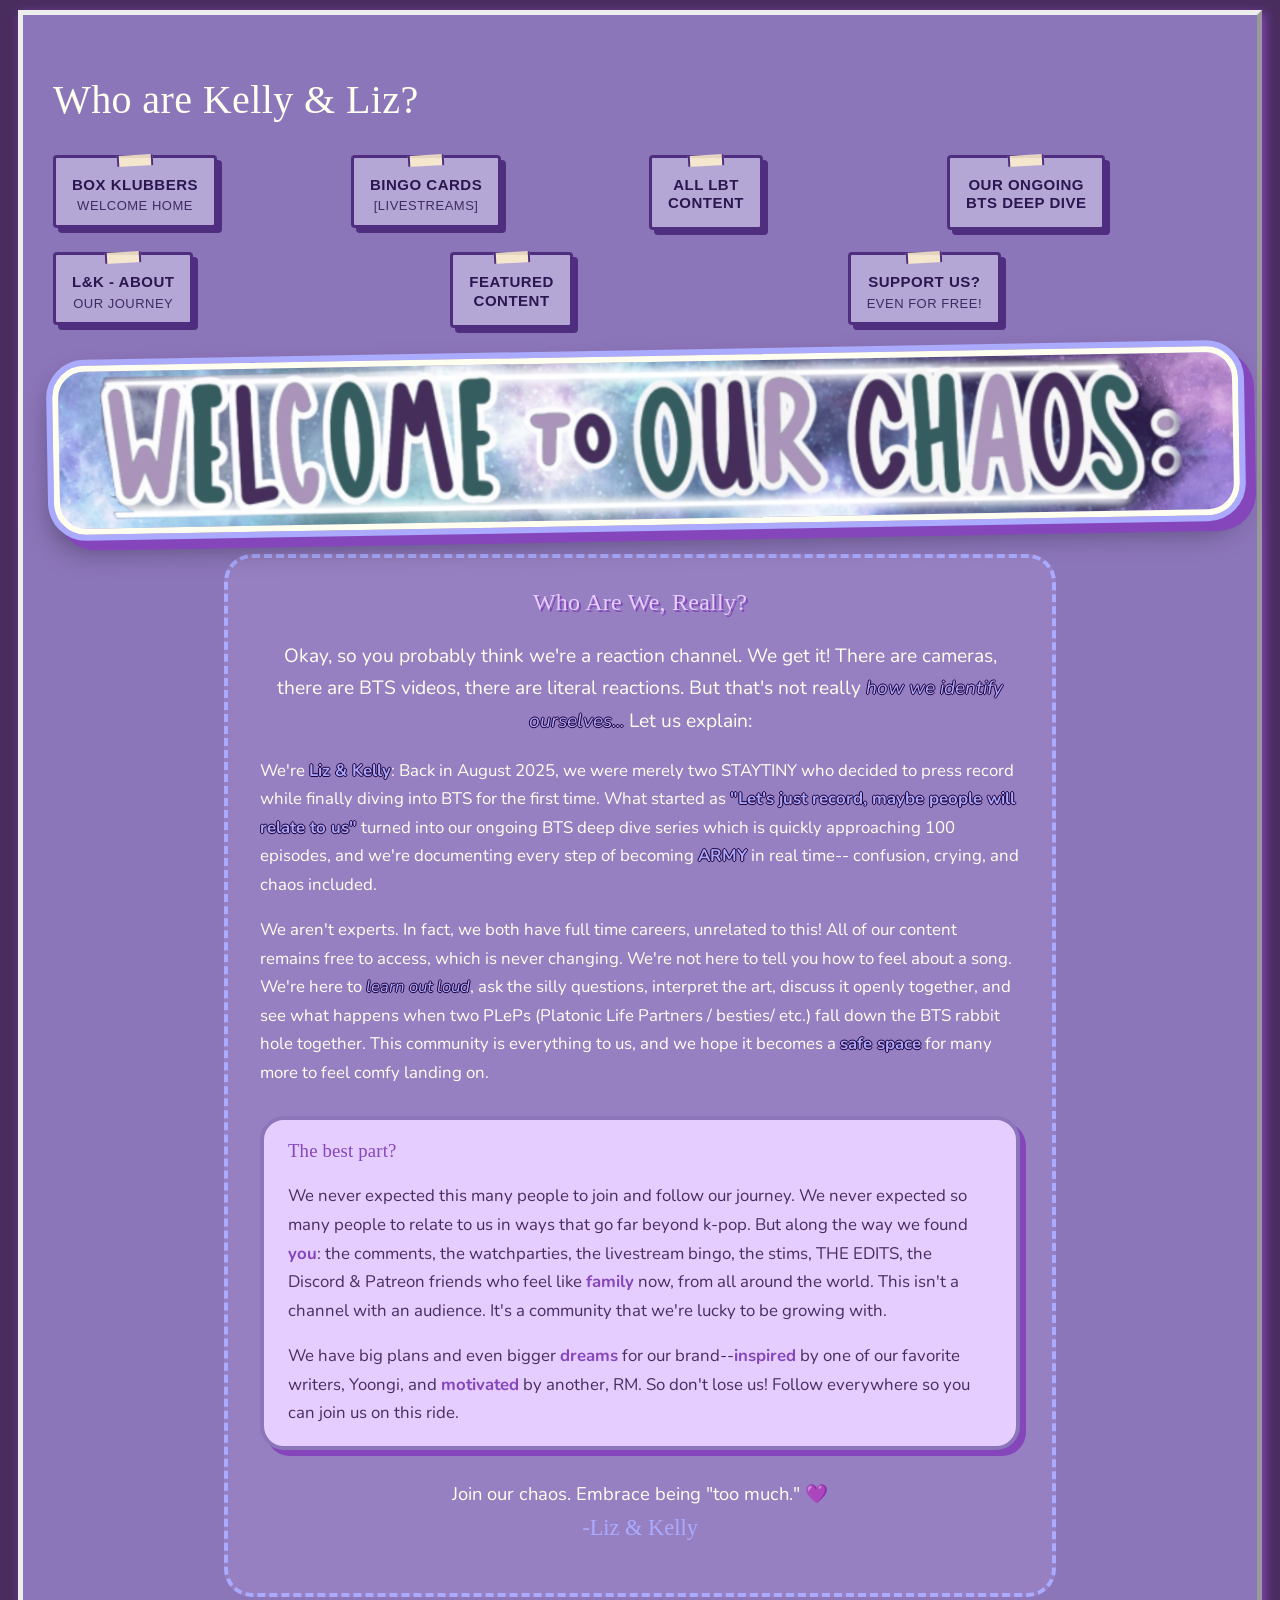
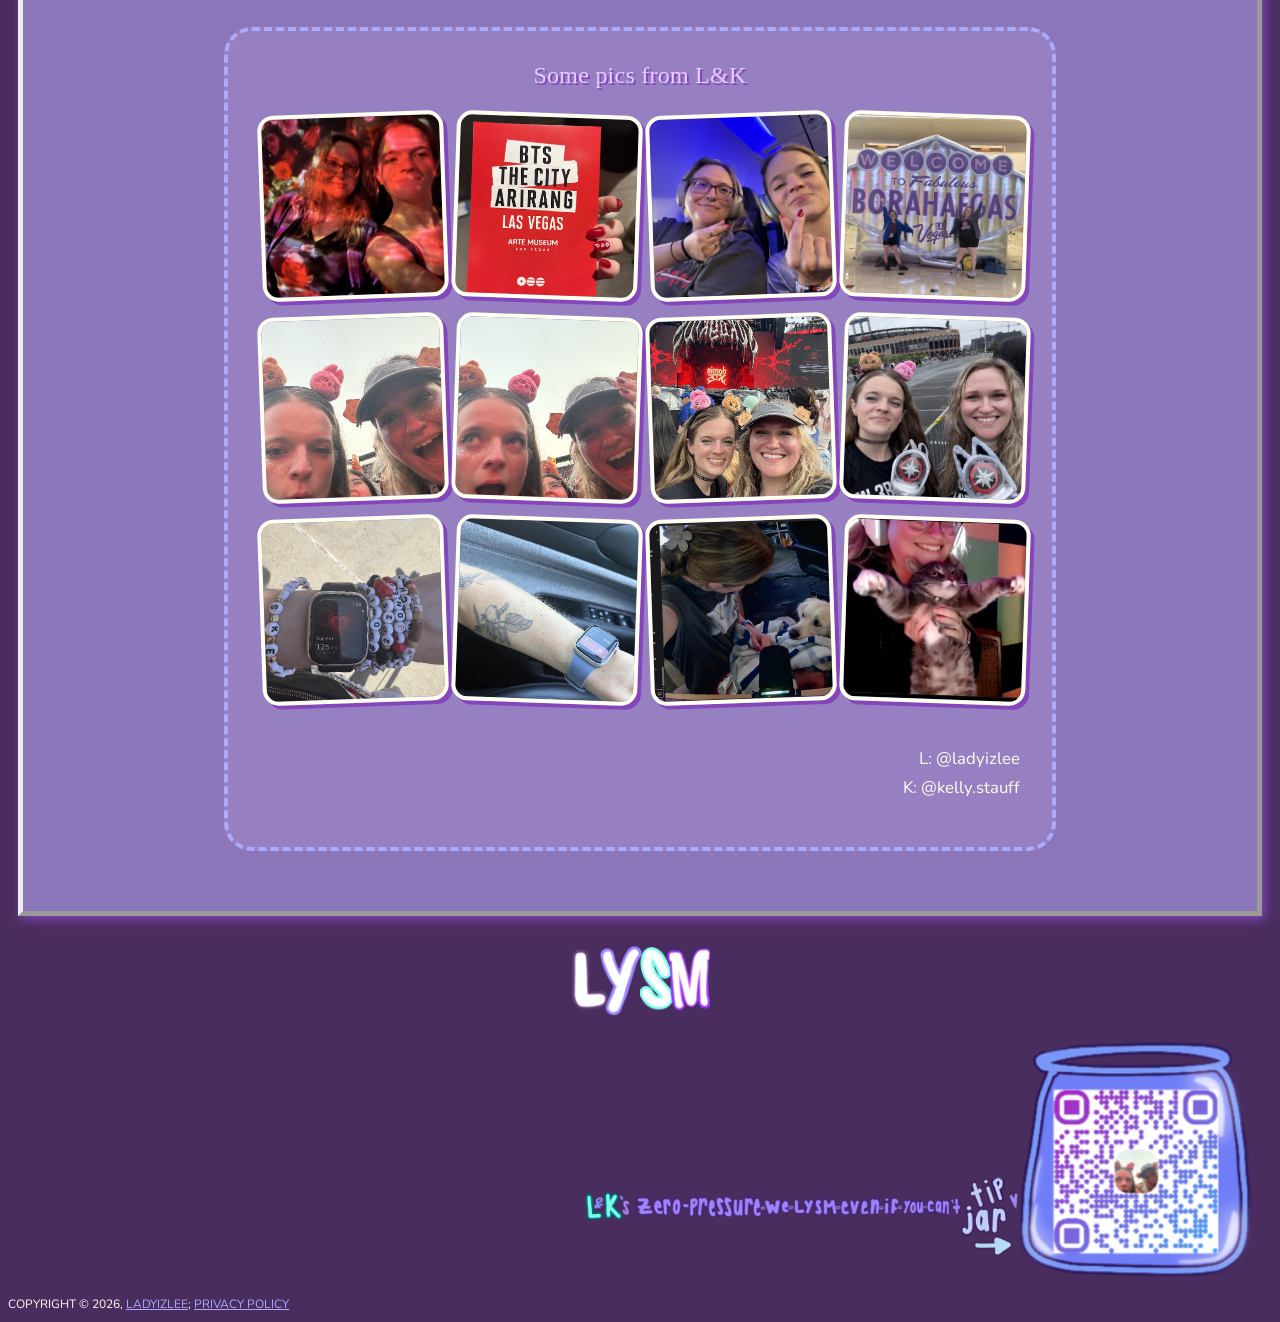
<file: about.html>
<!DOCTYPE html>
<html lang="en">


<head>
    <meta charset="utf-8">
    <meta name="viewport" content="width=device-width, initial-scale=1">
    <title>LBT | About Kelly & Liz</title>
    <link href="https://fonts.googleapis.com/css2?family=Chewy&family=Fredoka:wght@400;600;700&family=Nunito:wght@400;500;600;700&family=Quicksand:wght@500;600;700&display=swap" rel="stylesheet">
    <link rel="preconnect" href="https://fonts.googleapis.com">
    <link rel="preconnect" href="https://fonts.gstatic.com" crossorigin>
    <link href="https://fonts.googleapis.com/css2?family=Fuzzy+Bubbles:wght@400;700&display=swap" rel="stylesheet">
    <link rel="stylesheet" href="style.css">
    <link rel="stylesheet" href="box-buttons.css">
    <link rel="icon" type="image/png" href="images/LBTlogo.png">
    <script>
  (function () {
    var p = location.pathname;
    if (/\.html$/.test(p)) {
      var clean = p.replace(/index\.html$/, '').replace(/\.html$/, '');
      history.replaceState(null, '', (clean || '/') + location.search + location.hash);
    }
  })();
</script>
</head>
<script async src="https://www.googletagmanager.com/gtm.js?id=GTM-NM23SHTZ"></script>
<script>
  window.dataLayer = window.dataLayer || [];
  function gtag(){dataLayer.push(arguments);}
  gtag('js', new Date());
</script>


<body>
    <div id="wrapper">
    <header>
        <h1>Who are Kelly & Liz?</h1>       
        <nav>
            <ul>
                <li><a class="box-button box-button--small" href="index.html">BOX KLUBBERS<span class="box-button__sub">welcome home</span></a></li>
                <li><a class="box-button box-button--small" href="bingo.html">BINGO CARDS<span class="box-button__sub">[LIVESTREAMS]</span></a></li>
                <li><a class="box-button box-button--small" href="content.html">ALL LBT <br>CONTENT<span class="box-button__sub"></span></a></li>
                <li><a class="box-button box-button--small" href="ep-index.html">OUR ONGOING<br>BTS DEEP DIVE<span class="box-button__sub"></span></a></li>
                <li><a class="box-button box-button--small" href="about.html">L&K - ABOUT<span class="box-button__sub">OUR JOURNEY</span></a></li>
                <li><a class="box-button box-button--small" href="featured.html">FEATURED<br>CONTENT<span class="box-button__sub"></span></a></li>
                <li><a class="box-button box-button--small" href="support.html">SUPPORT US?<span class="box-button__sub">even for free!</span></a></li>
            </ul>
        </nav>
    <div class="chaoshero"></div>
    </header>



<section class="about-me">
    <h2>Who Are We, Really?</h2>

    <p class="about-lead">
        Okay, so you probably think we're a reaction channel. 
        We get it! There are cameras, there are BTS videos, there are literal reactions.
        But that's not really <em>how we identify ourselves...</em> Let us explain:
    </p>

    <p>
        We're <strong>Liz &amp; Kelly</strong>: Back in August 2025, we were merely two STAYTINY who decided to
        press record while finally diving into BTS for the first time. 
        What started as <strong>"Let's just record, maybe people will relate to us"</strong>
        turned into our ongoing BTS deep dive series which is quickly approaching 100 episodes, and we're documenting every step of
        becoming <strong>ARMY</strong> in real time-- confusion, crying, and chaos included.
    </p>

    <p>
        We aren't experts. In fact, we both have full time careers, unrelated to this! All of our content remains free to access, which is never changing. We're not here to tell you how to feel about a song.
        We're here to <em>learn out loud</em>, ask the silly questions, interpret the art, discuss it openly together,
        and see what happens when two PLePs (Platonic Life Partners / besties/ etc.) fall down the BTS rabbit hole together. 
        This community is everything to us, and we hope it becomes a <strong>safe space</strong> for many more to feel comfy landing on.
    </p>

    <div class="about-callout">
        <h3>The best part?</h3>
        <p>
            We never expected this many people to join and follow our journey. We never expected so many people to relate to us in ways that go far beyond k-pop. But along the way we found
            <strong>you</strong>: the comments, the watchparties, the livestream bingo, the stims, THE EDITS,
            the Discord & Patreon friends who feel like <strong>family</strong> now, from all around the world.
            This isn't a channel with an audience. It's a community that
            we're lucky to be growing with.
        </p>
        <p>
            We have big plans and even bigger <strong>dreams</strong> for our brand--<strong>inspired</strong> by one of our favorite writers, Yoongi, and <strong>motivated</strong> by another, RM. So don't lose us! Follow everywhere so you can join us on this ride.
        </p>
    </div>

    <p class="about-sign">
        Join our chaos. Embrace being "too much." 💜<br>
        <span>-Liz &amp; Kelly</span>
    </p>
</section>


<section class="about-me">
    <h2>Some pics from L&K</h2>
    <div class="about-gallery">
        <img src="images/LKpic1.png" alt="L&K photo 1">
        <img src="images/LKpic2.png" alt="L&K photo 2">
        <img src="images/LKpic3.png" alt="L&K photo 3">
        <img src="images/LKpic4.png" alt="L&K photo 4">
        <img src="images/LKpic5.png" alt="L&K photo 5">
        <img src="images/LKpic6.png" alt="L&K photo 6">
        <img src="images/LKpic7.png" alt="L&K photo 7">
        <img src="images/LKpic8.png" alt="L&K photo 8">
        <img src="images/LKpic9.png" alt="L&K photo 9">
        <img src="images/LKpic10.png" alt="L&K photo 10">
        <img src="images/zelda1.png" alt="L&K photo 11">
        <img src="images/ollie.png" alt="L&K photo 12">
    </div>
    <br><p style="text-align: right;">L: @ladyizlee<br>K: @kelly.stauff</p>
</section>

</div>
<div class="signoff">
        <img class="lysm" src="images/LYSMemote.png" alt="LYSM">
</div>


<div class="tip-jar">
    <img class="tip-jar-img" src="images/tip-jar.png" alt="Scan to tip us">
</div>

<footer>
        Copyright &copy; 2026, <a href="mailto:letsboxthattogether@gmail.com">ladyizlee</a>;  
	<a href="privacy.html">PRIVACY POLICY</a>
</footer>
</body>




</html>
</file>
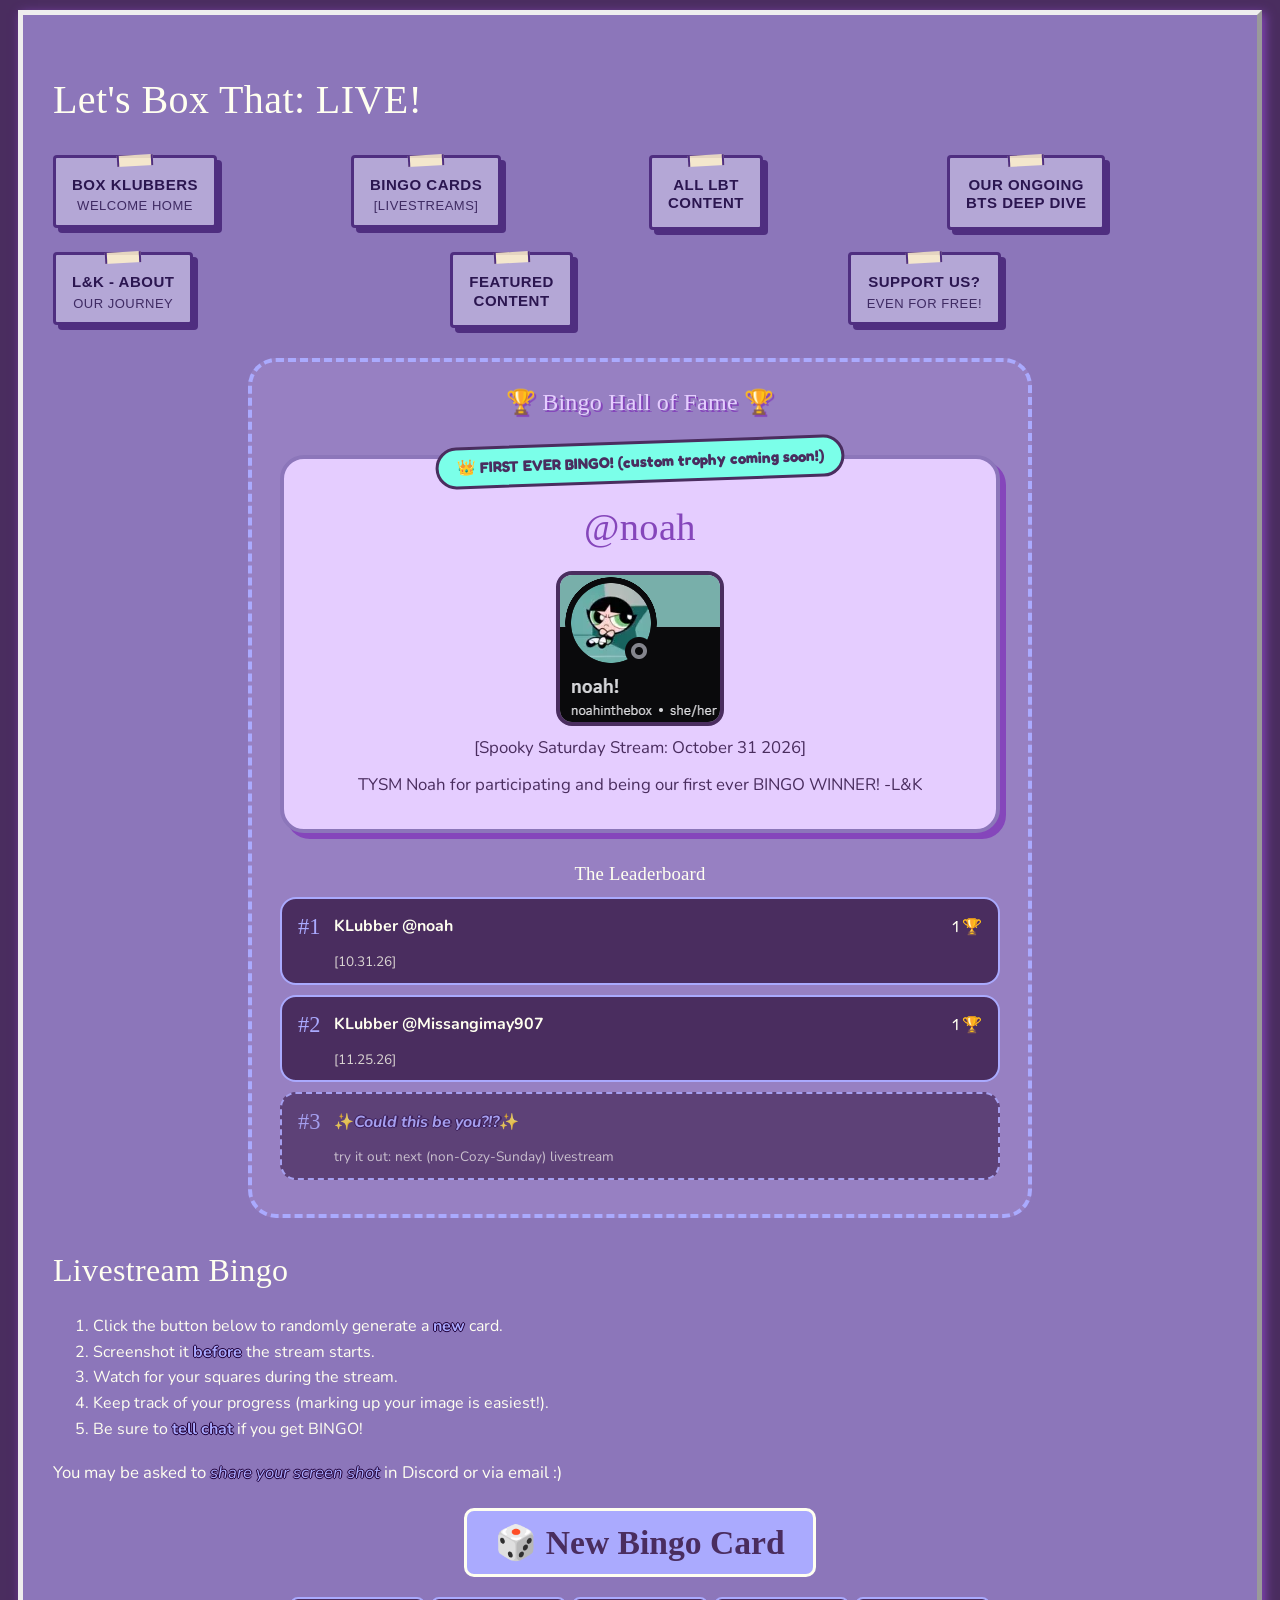
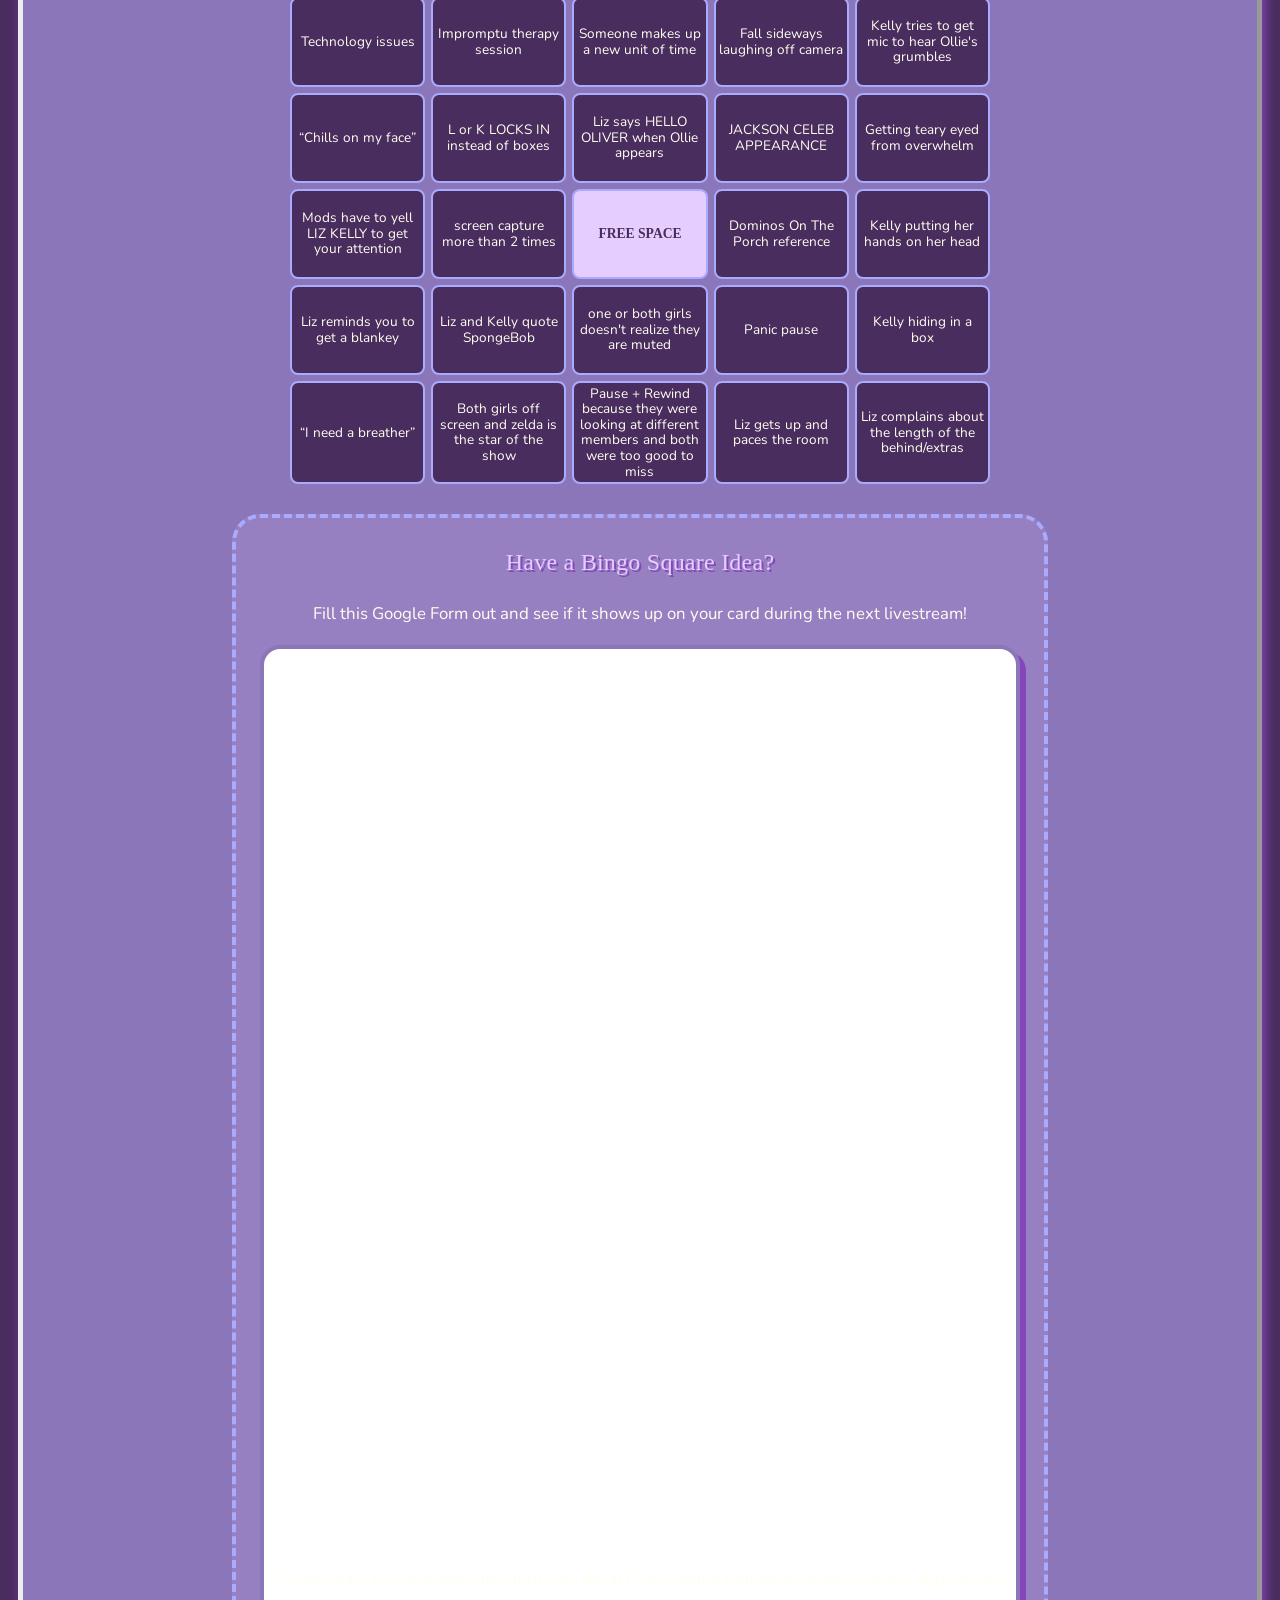
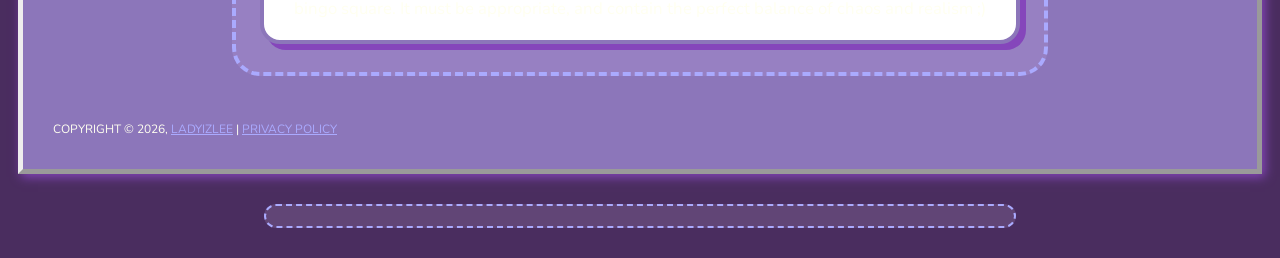
<file: bingo.html>
<!DOCTYPE html>
<html lang="en">

<head>
    <meta charset="utf-8">
    <meta name="viewport" content="width=device-width, initial-scale=1">
    <title>LBT | Bingo | Livestreams</title>
    <script async src="https://pagead2.googlesyndication.com/pagead/js/adsbygoogle.js?client=ca-pub-8168173372809809"
     crossorigin="anonymous"></script>
    <link href="https://fonts.googleapis.com/css2?family=Chewy&family=Fredoka:wght@400;600;700&family=Nunito:wght@400;500;600;700&family=Quicksand:wght@500;600;700&display=swap" rel="stylesheet">
    <link rel="preconnect" href="https://fonts.googleapis.com">
    <link rel="preconnect" href="https://fonts.gstatic.com" crossorigin>
    <link rel="stylesheet" href="style.css">
    <link rel="stylesheet" href="box-buttons.css">
    <link rel="icon" type="image/png" href="images/LBTlogo.png">
    <script>
  (function () {
    var p = location.pathname;
    if (/\.html$/.test(p)) {
      var clean = p.replace(/index\.html$/, '').replace(/\.html$/, '');
      history.replaceState(null, '', (clean || '/') + location.search + location.hash);
    }
  })();
</script>

</head>
<script async src="https://www.googletagmanager.com/gtm.js?id=GTM-NM23SHTZ"></script>
<script>
  window.dataLayer = window.dataLayer || [];
  function gtag(){dataLayer.push(arguments);}
  gtag('js', new Date());
</script>

<body>
    <div id="wrapper">
    <header>
        <h1>Let's Box That: LIVE!</h1>       
        <nav>
            <ul>
                <li><a class="box-button box-button--small" href="index.html">BOX KLUBBERS<span class="box-button__sub">welcome home</span></a></li>
                <li><a class="box-button box-button--small" href="bingo.html">BINGO CARDS<span class="box-button__sub">[LIVESTREAMS]</span></a></li>
                <li><a class="box-button box-button--small" href="content.html">ALL LBT <br>CONTENT<span class="box-button__sub"></span></a></li>
                <li><a class="box-button box-button--small" href="ep-index.html">OUR ONGOING<br>BTS DEEP DIVE<span class="box-button__sub"></span></a></li>
                <li><a class="box-button box-button--small" href="about.html">L&K - ABOUT<span class="box-button__sub">OUR JOURNEY</span></a></li>
                <li><a class="box-button box-button--small" href="featured.html">FEATURED<br>CONTENT<span class="box-button__sub"></span></a></li>
                <li><a class="box-button box-button--small" href="support.html">SUPPORT US?<span class="box-button__sub">even for free!</span></a></li>
            </ul>
        </nav>
    </header>



<section class="hall-of-fame">
    <h2>🏆 Bingo Hall of Fame 🏆</h2>

    <div class="winner-spotlight">
        <div class="winner-badge">👑 FIRST EVER BINGO! (custom trophy coming soon!)</div>
        <h3 class="winner-name">@noah</h3>
        <img class="winner-pic" src="images/bingoFirstPlace.png" alt="winner @noah's profile pic">
        <p class="winner-details">
            [Spooky Saturday Stream: October 31 2026]<br>
        </p>
        <p class="winner-note">
            TYSM Noah for participating and being our first ever BINGO WINNER!  -L&K
        </p>


    </div>

    <h3 class="leaderboard-title">The Leaderboard</h3>
    <ol class="leaderboard">
        <li>
            <span class="lb-name">KLubber @noah</span>
            <span class="lb-detail">[10.31.26]</span>
            <span class="lb-wins">1 🏆</span>
        </li>
        <li>
            <span class="lb-name">KLubber @Missangimay907</span>
            <span class="lb-detail">[11.25.26]</span>
            <span class="lb-wins">1 🏆</span>
        </li>
        <li class="lb-open">
            <span class="lb-name">✨<em>Could this be you?!?</em>✨</span>
            <span class="lb-detail">try it out: next (non-Cozy-Sunday) livestream</span>
            <span class="lb-wins"></span>
        </li>
    </ol>
</section>




    <h1>Livestream Bingo</h1>
    <p>
        <ol>
            <li>Click the button below to randomly generate a <strong>new</strong> card.</li>
            <li>Screenshot it <strong>before</strong> the stream starts.</li>
            <li>Watch for your squares during the stream.</li>
            <li>Keep track of your progress (marking up your image is easiest!).</li>
            <li>Be sure to <strong>tell chat</strong> if you get BINGO!</li>
        </ol>
        <p>You may be asked to <em>share your screen shot</em> in Discord or via email :) </p>

    <div id="bingoControls">
        <button id="newCardBtn">🎲 New Bingo Card</button>
    </div>

    <div id="bingoCard"></div>

<section class="form-box">
  <h2>Have a Bingo Square Idea?</h2>
  <p>Fill this Google Form out and see if it shows up on your card during the next livestream!</p>
  <div class="form-wrap">
    <iframe src="https://docs.google.com/forms/d/e/1FAIpQLSfvrlXZGH0nBFgDxuOaFhfEszuTZaYl4WUb0AEjQosPXtaOEA/viewform?embedded=true" title="Bingo form">Loading…</iframe>
  <p>Please note, by submitting this form, we do NOT guarantee that your submission will appear on a bingo square. It must be appropriate, and contain the perfect balance of chaos and realism ;) </p>
</div>
</section>

    <footer>
        Copyright &copy; 2026, <a href="mailto:letsboxthattogether@gmail.com">ladyizlee</a> |
        <a href="privacy.html">Privacy Policy</a>
    </footer>
    </div>

    <script src="bingo.js"></script>


<div class="ad-slot">
    <script async src="https://pagead2.googlesyndication.com/pagead/js/adsbygoogle.js?client=ca-pub-8168173372809809"
     crossorigin="anonymous"></script>
        <!-- home-banner ad-->
        <ins class="adsbygoogle"
     style="display:block"
     data-ad-client="ca-pub-8168173372809809"
     data-ad-slot="4837032231"
     data-ad-format="auto"
     data-full-width-responsive="true"></ins>
        <script>
     (adsbygoogle = window.adsbygoogle || []).push({});
     </script>
</div>

</body>

</html>
</file>
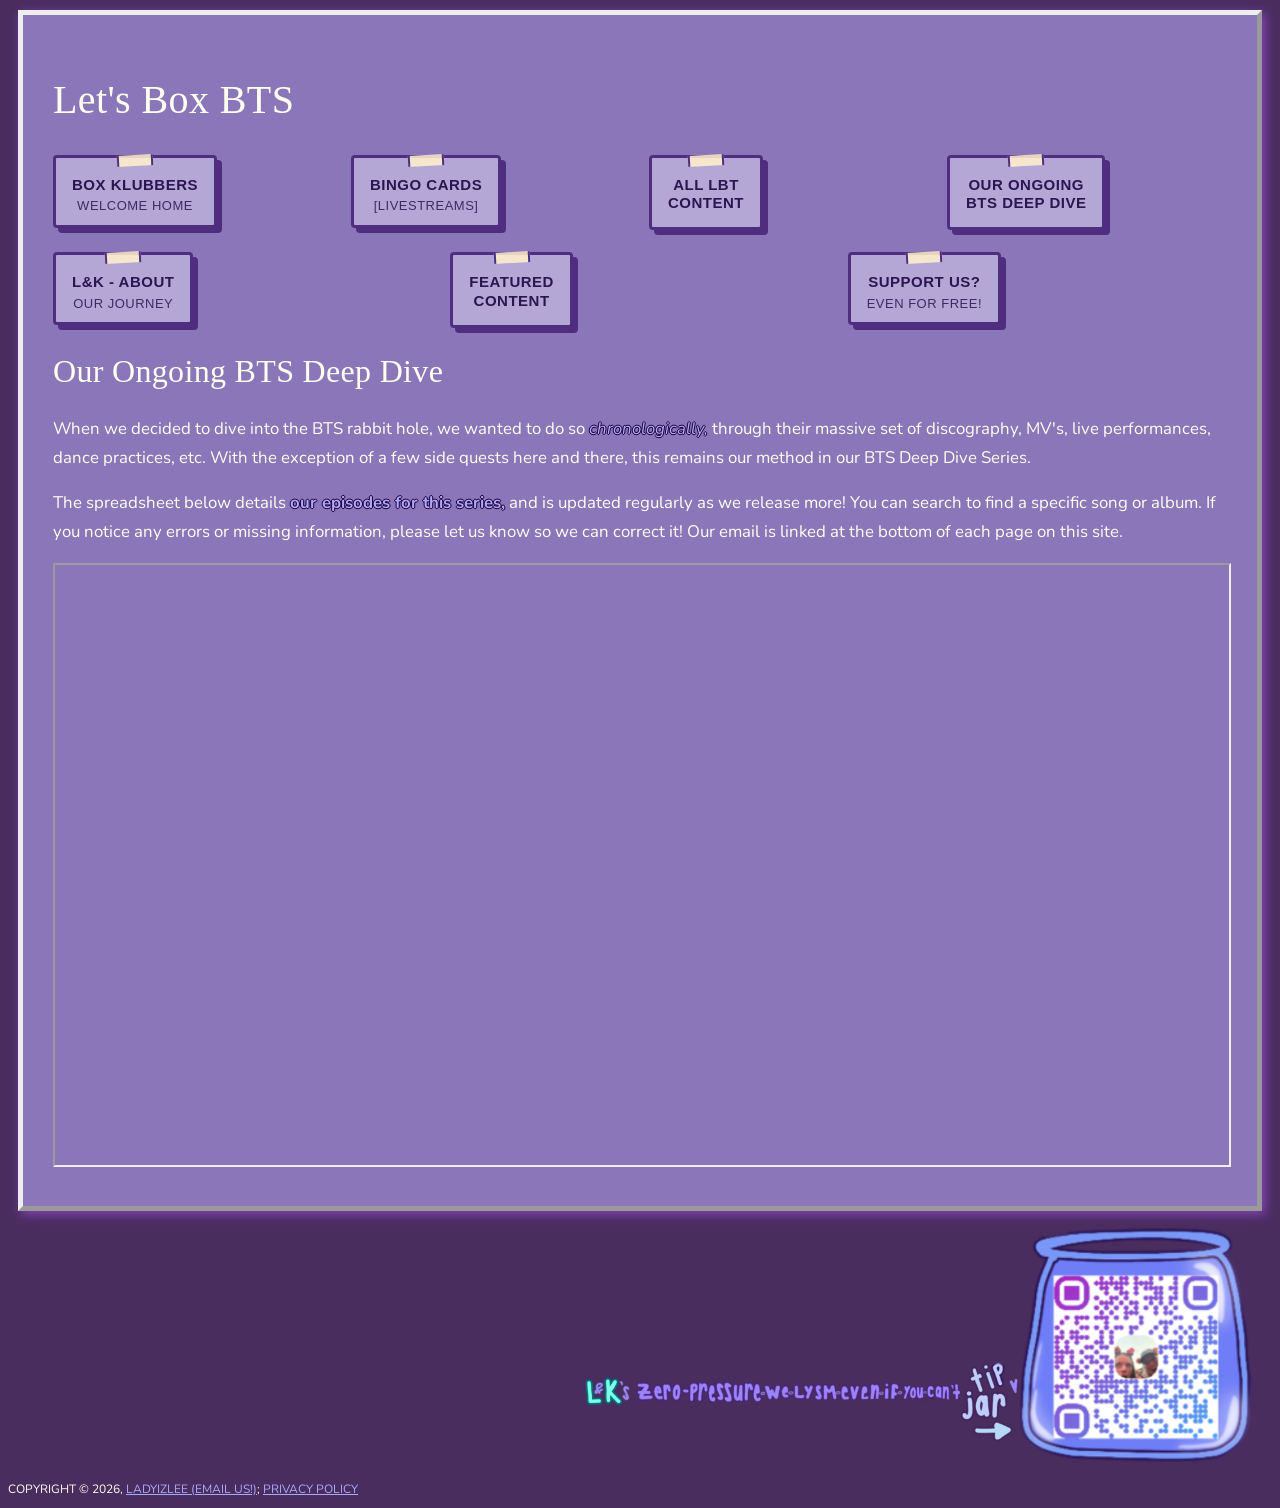
<file: ep-index.html>
<!DOCTYPE html>
<html lang="en">


<head>
    <meta charset="utf-8">
    <meta name="viewport" content="width=device-width, initial-scale=1">
    <title>LBT | BTSDD Episode Catalog</title><link rel="preconnect" href="https://fonts.googleapis.com">
    <link rel="preconnect" href="https://fonts.gstatic.com" crossorigin>
    <link href="https://fonts.googleapis.com/css2?family=Fuzzy+Bubbles:wght@400;700&display=swap" rel="stylesheet">
    <link rel="stylesheet" href="style.css">
    <link rel="stylesheet" href="box-buttons.css">
    <link rel="icon" type="image/png" href="images/LBTlogo.png">
    <script>
  (function () {
    var p = location.pathname;
    if (/\.html$/.test(p)) {
      var clean = p.replace(/index\.html$/, '').replace(/\.html$/, '');
      history.replaceState(null, '', (clean || '/') + location.search + location.hash);
    }
  })();
</script>

</head> 
<script async src="https://www.googletagmanager.com/gtm.js?id=GTM-NM23SHTZ"></script>
<script>
  window.dataLayer = window.dataLayer || [];
  function gtag(){dataLayer.push(arguments);}
  gtag('js', new Date());
</script>



    <div id="wrapper">
    <header>
        <h1>Let's Box BTS</h1>       
        <nav>
            <ul>
                <li><a class="box-button box-button--small" href="index.html">BOX KLUBBERS<span class="box-button__sub">welcome home</span></a></li>
                <li><a class="box-button box-button--small" href="bingo.html">BINGO CARDS<span class="box-button__sub">[LIVESTREAMS]</span></a></li>
                <li><a class="box-button box-button--small" href="content.html">ALL LBT <br>CONTENT<span class="box-button__sub"></span></a></li>
                <li><a class="box-button box-button--small" href="ep-index.html">OUR ONGOING<br>BTS DEEP DIVE<span class="box-button__sub"></span></a></li>
                <li><a class="box-button box-button--small" href="about.html">L&K - ABOUT<span class="box-button__sub">OUR JOURNEY</span></a></li>
                <li><a class="box-button box-button--small" href="featured.html">FEATURED<br>CONTENT<span class="box-button__sub"></span></a></li>
                <li><a class="box-button box-button--small" href="support.html">SUPPORT US?<span class="box-button__sub">even for free!</span></a></li>
            </ul>
        </nav>
    </header>
    
<div>
    <h1>Our Ongoing BTS Deep Dive</h1>
    <p>When we decided to dive into the BTS rabbit hole, we wanted to do so <em>chronologically,</em> through their massive set of discography, MV's, live performances, dance practices, etc. 
        With the exception of a few side quests here and there, this remains our method in our BTS Deep Dive Series. </p>
    <p>The spreadsheet below details <strong>our episodes for this series,</strong> and is updated regularly as we release more! 
        You can search to find a specific song or album.
    If you notice any errors or missing information, please let us know so we can correct it! Our email is linked at the bottom of each page on this site.</p>
    
</div>

<iframe src="https://docs.google.com/spreadsheets/d/e/2PACX-1vSFUsAUere6Wgft2F3MqlYa2qsPW7ft2ahArgu9_0UjHPCt7M-b2-0zBHaQbBSOzXaUxsH1_RtQofu6/pubhtml?widget=true&amp;headers=false" width="100%" height="600"></iframe>
</div>

<div class="tip-jar">
    <img class="tip-jar-img" src="images/tip-jar.png" alt="Scan to tip us">
</div>

<footer>
     Copyright &copy; 2026, <a href="mailto:letsboxthattogether@gmail.com">ladyizlee (email us!)</a>; 
     <a href="privacy.html">PRIVACY POLICY</a>
</footer>


</html>
</file>
<file: style.css>
/* Color Scheme eyedropper tool picked from hero image */
@import url('https://fonts.googleapis.com/css2?family=Chewy&family=Fredoka:wght@400;600;700&family=Nunito:wght@400;500;600;700&family=Quicksand:wght@500;600;700&display=swap');

:root{
    --primary: #8C76BA;
    --secondary: #4A2D5F;
    --accent: #AAAAFE;
    --highlight: #E5CDFF;
    --alert: #8546BB;
    --aqua: #7BFFE9;
    --heading-font: "Chewy", "Chalkboard SE", "Tahoma", cursive;
    --button-font: "Fredoka", "Quicksand", sans-serif;
    --font: "Chewy", "Nunito", sans-serif;
    --body-font: "Nunito", "Quicksand", sans-serif;
    --size: 10px;
}


/* ==================== BASICS ==================== */

body {
    background-color: var(--secondary);
    color: ivory;
    font-family: var(--body-font);
    font-weight: 400;
    line-height: 1.6;
    -webkit-text-size-adjust: 100%;
    text-size-adjust: 100%;
}

h1, h2, h3, h4, h5, h6, th {
    font-family: var(--heading-font);
    font-weight: 400;
    text-transform: none;
    line-height: 1.4;
}

p {
    font-family: var(--body-font);
    font-weight: 400;
    font-size: 1.05rem;
    line-height: 1.7;
    color: ivory;
}

strong, em, cite {
    color: var(--accent);
    text-shadow:
        -1px 0 rgb(33, 2, 58),    /* left */
        0 1.2px rgb(33, 2, 58),   /* down */
        1.2px 0 rgb(33, 2, 58),   /* right */
        0 -1px rgb(33, 2, 58);    /* up */
}

header {
    font-size: 20px;
}

footer {
    font-size: 0.75rem;
    text-transform: uppercase;
}

footer a {
    color: var(--accent);
}

table {
    font-family: var(--font);
}

th {
    background-color: darkcyan;
    color: ivory;
}

td {
    background-color: lightyellow;
    color: black;
}

#lbtLogo {
    float: left;
    width: auto;
    max-width: 200px;
}

#wrapper {
    background-color: var(--primary);
    background-size: cover;
    background-position: center;
    margin: 10px;
    padding: 30px;
    border: 5px outset;
    box-shadow: 3px 3px 10px var(--alert);
}

#contact a {
    color: var(--accent);
}

.galleryExhibit {
    text-align: center;
    padding: 50px;
    margin: 20px;
}

#header h1 {
    text-align: center;
    color: var(--highlight);
    font-size: clamp(1.6rem, 5vw, 2.8rem);
    font-family: var(--heading-font);
    letter-spacing: 1px;
    text-shadow: 3px 3px 0 var(--alert);
}

#header h1::before { content: "✨ "; }
#header h1::after  { content: " ✨"; }

.welcome-message {
    text-align: center;
    max-width: 700px;
    margin: 30px auto;
    padding: 24px 30px;
    background-color: var(--highlight);
    color: var(--secondary);
    border: 4px dashed var(--primary);
    border-radius: 28px;
    box-shadow: 6px 6px 0 var(--alert);
    font-family: var(--font);
}

.welcome-message h2 {
    margin: 0;
    line-height: 1.5;
    font-size: clamp(1.1rem, 3vw, 1.6rem);
    font-family: var(--font);
}

.signoff {
    text-align: center;
}

.ad-slot {
    max-width: 728px;
    margin: 30px auto;
    padding: 10px;
    text-align: center;
    background-color: rgba(229, 205, 255, 0.15);
    border: 2px dashed var(--accent);
    border-radius: 20px;
    overflow: hidden;
}


/* ==================== HERO IMAGES ==================== */

.hero,
.chaoshero {
    clear: both;
    background-size: cover;
    background-position: center;
    background-repeat: no-repeat;
    width: min(100%, 1400px);
    height: auto;
    margin: 28px auto;
    border: 6px solid ivory;
    border-radius: 32px;
    box-shadow:
        0 0 0 6px var(--accent),
        10px 10px 0 6px var(--alert),
        0 14px 30px rgba(0, 0, 0, 0.4);
    transform: rotate(-1deg);
    transition: transform 0.25s ease;
}

.hero {
    background-image: url("images/heroImage.jpg");
    aspect-ratio: 6 / 1;     /* CHANGE THIS to your image's width / height */
}

.chaoshero {
    background-image: url("images/chaoshero.png");
    aspect-ratio: 7.5 / 1;   /* CHANGE THIS to your image's width / height */
}

.hero:hover,
.chaoshero:hover {
    transform: rotate(0deg) scale(1.01);
}


/* ==================== NAV ==================== */

nav {
    min-height: 40px;
    background-color: var(--primary);
    color: ivory;
    font-family: var(--font);
    margin: 10px;
}

nav,
nav ul,
nav li {
    margin: 0;
    padding: 0;
    color: var(--accent);
    font-weight: lighter;
    text-transform: uppercase;
    font-size: 30px;
    font-family: var(--font);
}

nav ul {
    list-style: none;
    margin: 0;
    display: flex;
    flex-direction: row;
    flex-wrap: wrap;       /* wraps on small screens */
}

nav ul li {
    flex: 1 1 20%;
    font-size: 12px;
    position: relative;
}

/* the line you see under the nav links is the border below */
nav ul a {
    display: block;
    box-sizing: border-box;
    padding: 8px 22px;
    text-align: center;
    white-space: nowrap;
    color: var(--accent);
    background-color: var(--secondary);
    text-decoration: none;
    font-family: var(--button-font);
    font-size: 0.95rem;
    font-weight: 600;
    letter-spacing: 0.5px;
    border-bottom: 2px solid ivory;
    border-top-left-radius: 15px;
    border-top-right-radius: 15px;
    transition: all 0.2s ease;
}

nav ul ul {
    position: absolute;
    top: 100%;
    left: -9999px;
    z-index: 100;
    width: 100%;
    display: flex;
    flex-direction: column;
    background-color: var(--primary);
}

nav ul li:hover ul,
nav ul li:focus-within ul {
    left: 0;
}

nav ul ul li {
    flex: 1 1 100%;
}

nav ul li:hover a:hover {
    background-color: var(--accent);
    color: var(--primary);
}

nav ul li:hover ul li a:hover {
    color: #fff;
    background-color: var(--alert);
}


/* ==================== BINGO PAGE ==================== */

#bingoControls {
    text-align: center;
    margin: 20px 0;
}

#newCardBtn {
    font-family: var(--heading-font);
    font-size: 2.1rem;
    font-weight: 600;
    color: var(--secondary);
    background-color: var(--accent);
    border: 3px solid ivory;
    border-radius: 10px;
    padding: 12px 28px;
    cursor: pointer;
    transition: all 0.2s ease;
}

#newCardBtn:hover {
    background-color: var(--highlight);
    transform: scale(1.03);
}

#bingoCard {
    display: grid;
    grid-template-columns: repeat(5, minmax(0, 1fr));
    gap: 6px;
    width: min(100%, 700px);
    margin: 20px auto;
}

.bingoSquare {
    min-width: 0;
    overflow: visible;
    overflow-wrap: anywhere;
    hyphens: auto;
    background-color: var(--secondary);
    color: ivory;
    border: 2px solid var(--accent);
    border-radius: 8px;
    aspect-ratio: auto;   /* squares can grow taller instead of clipping text */
    min-height: 80px;
    display: flex;
    align-items: center;
    justify-content: center;
    text-align: center;
    padding: 3px;
    font-size: clamp(0.55rem, 1.8vw, 0.85rem);
    font-family: var(--body-font);
    line-height: 1.15;
}

.freeSpace {
    background-color: var(--highlight);
    color: var(--secondary);
    font-family: var(--heading-font);
    font-weight: 700;
    text-transform: uppercase;
}

/* Smaller screens: shrink text a bit so squares don't overflow */
@media (max-width: 600px) {
    #wrapper {
        padding: 12px;   /* gives the board more room on phones */
    }

    #bingoCard {
        gap: 3px;
    }

    .bingoSquare {
        font-size: clamp(0.45rem, 2.5vw, 0.75rem);
        aspect-ratio: auto;
    }
}


/* ==================== BOX BUTTON ==================== */

.box-button {
    display: inline-flex;
    align-items: center;
    justify-content: center;
    padding: 18px 32px;
    background: #b4a7d6;
    color: #ffffff;
    font-family: Arial, Helvetica, sans-serif;
    font-size: 18px;
    font-weight: bold;
    text-align: center;
    text-decoration: none;
    border-radius: 0;
    border: 4px solid #4f2e80;
    box-shadow: 8px 8px 0 #4f2e80;
    transition: transform 0.1s, box-shadow 0.1s;
}

.box-button img {
    display: block;
    width: 140px;
    max-width: 100%;
    height: auto;
    max-height: 140px;
    margin: 0 auto 8px;
}

.box-button:hover {
    transform: translate(4px, 4px);
    box-shadow: 4px 4px 0 #4f2e80;
}


/* ==================== ABOUT ME ==================== */

.about-me {
    max-width: 760px;
    margin: 30px auto;
    padding: 28px 32px;
    background-color: rgba(229, 205, 255, 0.12);
    border: 4px dashed var(--accent);
    border-radius: 28px;
}

.about-me h2 {
    text-align: center;
    color: var(--highlight);
    text-shadow: 2px 2px 0 var(--alert);
    margin-top: 0;
}

.about-lead {
    font-size: 1.2rem;
    text-align: center;
}

.about-callout {
    background-color: var(--highlight);
    color: var(--secondary);
    border: 4px solid var(--primary);
    border-radius: 24px;
    box-shadow: 6px 6px 0 var(--alert);
    padding: 18px 24px;
    margin: 28px 0;
}

.about-callout h3 {
    margin-top: 0;
    color: var(--alert);
}

.about-callout p {
    color: var(--secondary);
    margin-bottom: 0;
}

.about-callout strong {
    color: var(--alert);
    text-shadow: none;
}

.about-sign {
    text-align: center;
    font-size: 1.15rem;
}

.about-sign span {
    font-family: var(--heading-font);
    font-size: 1.4rem;
    color: var(--accent);
}

.about-gallery {
    display: grid;
    grid-template-columns: repeat(auto-fit, minmax(150px, 1fr));
    gap: 16px;
    margin-top: 20px;
}

.about-gallery img {
    width: 100%;
    height: auto;
    aspect-ratio: 1 / 1;
    object-fit: cover;
    display: block;
    border: 4px solid ivory;
    border-radius: 16px;
    box-shadow: 4px 4px 0 var(--alert);
    transition: transform 0.2s ease;
}

.about-gallery img:nth-child(odd)  { transform: rotate(-2deg); }
.about-gallery img:nth-child(even) { transform: rotate(2deg); }

.about-gallery img:hover {
    transform: rotate(0deg) scale(1.05);
}

.displaying-screenshots {
    text-align: center;
    margin: 20px 0;
}

.displaying-screenshots img {
    width: 100%;
    max-width: 400px;
    height: 100%;
    object-fit: contain;
    display: block;
    border: 4px solid var(--secondary);
    box-shadow: 4px 4px 0 var(--alert);
}


/* ==================== BINGO WINNERS ==================== */

.hall-of-fame {
    max-width: 720px;
    margin: 30px auto;
    padding: 24px 28px;
    text-align: center;
    background-color: rgba(229, 205, 255, 0.12);
    border: 4px dashed var(--accent);
    border-radius: 28px;
}

.hall-of-fame h2 {
    margin-top: 0;
    color: var(--highlight);
    text-shadow: 2px 2px 0 var(--alert);
}

.winner-spotlight {
    position: relative;
    margin: 36px 0 28px;
    padding: 34px 22px 22px;
    background-color: var(--highlight);
    color: var(--secondary);
    border: 4px solid var(--primary);
    border-radius: 24px;
    box-shadow: 6px 6px 0 var(--alert);
}

.winner-badge {
    position: absolute;
    top: -18px;
    left: 50%;
    transform: translateX(-50%) rotate(-2deg);
    padding: 6px 18px;
    background-color: var(--aqua);
    color: var(--secondary);
    border: 3px solid var(--secondary);
    border-radius: 999px;
    font-family: var(--button-font);
    font-weight: 700;
    font-size: 0.95rem;
    white-space: nowrap;
}

.winner-name {
    margin: 8px 0;
    color: var(--alert);
    font-size: clamp(1.6rem, 5vw, 2.4rem);
}

.winner-details,
.winner-note {
    color: var(--secondary);
    margin: 8px 0;
}

.winner-details strong {
    color: var(--alert);
    text-shadow: none;
}

.winner-pic {
    display: block;
    max-width: 100%;
    margin: 16px auto 0;
    border: 4px solid var(--secondary);
    border-radius: 16px;
}

.leaderboard-title {
    margin-bottom: 10px;
}

.leaderboard {
    list-style: none;
    margin: 0;
    padding: 0;
    counter-reset: rank;
}

.leaderboard li {
    counter-increment: rank;
    display: grid;
    grid-template-columns: auto 1fr auto;
    align-items: center;
    gap: 6px 14px;
    margin: 10px 0;
    padding: 10px 16px;
    background-color: var(--secondary);
    border: 2px solid var(--accent);
    border-radius: 16px;
    text-align: left;
}

.leaderboard li::before {
    content: "#" counter(rank);
    font-family: var(--heading-font);
    font-size: 1.4rem;
    color: var(--accent);
}

.lb-name {
    font-weight: 700;
}

.lb-detail {
    grid-column: 2;
    font-size: 0.85rem;
    opacity: 0.8;
}

.lb-wins {
    grid-row: 1;
    grid-column: 3;
    font-family: var(--button-font);
}

.leaderboard li.lb-open {
    border-style: dashed;
    opacity: 0.75;
}


/* ==================== SUPPORT PAGE ==================== */

.support-page {
    max-width: 760px;
    margin: 30px auto;
    padding: 28px 32px;
    background-color: rgba(229, 205, 255, 0.12);
    border: 4px dashed var(--accent);
    border-radius: 28px;
}

.support-page h2 {
    text-align: center;
    margin-top: 0;
    color: var(--highlight);
    text-shadow: 2px 2px 0 var(--alert);
}

.support-promise {
    background-color: var(--highlight);
    color: var(--secondary);
    border: 4px solid var(--primary);
    border-radius: 24px;
    box-shadow: 6px 6px 0 var(--alert);
    padding: 18px 24px;
    margin: 24px 0;
}

.support-promise h3 {
    margin-top: 0;
    color: var(--alert);
}

.support-promise p {
    color: var(--secondary);
}

.support-promise p:last-child {
    margin-bottom: 0;
}

.support-promise strong {
    color: var(--alert);
    text-shadow: none;
}

.support-thanks {
    text-align: center;
    font-size: 1.15rem;
}

.support-thanks span {
    font-family: var(--heading-font);
    font-size: 1.4rem;
    color: var(--accent);
}

/* ---- Possible leftovers: delete these 3 blocks if nothing in your HTML uses
        .tip-jar, .free-ways or .tip-jar-img anymore ---- */
.tip-jar {
    text-align: right;
    margin: 12px 0 0;
    padding: 0;
    border: none;
}

.tip-jar h3 {
    margin-top: 0;
}

.tip-jar-img {
    display: inline-block;
    width: 700px;
    max-width: 100%;    /* keeps it from overflowing on small screens */
    height: auto;
    margin: 0;
    vertical-align: bottom;
}

.tip-jar-scan {
    font-size: 0.9rem;
    opacity: 0.85;
    margin: 4px 0 16px;
}

.tip-jar .button-row {
    justify-content: right;
}


/* ---- LYSM sticker ---- */
/* Instagram button: small sticker in the top right corner */
.box-button--aqua {
    position: relative;
}

.box-button .lysm-sticker {
    position: absolute;
    top: -40px;
    right: -30px;
    width: 70px;          /* make this smaller or bigger */
    height: auto;
    margin: 0;
    transform: rotate(8deg);
    pointer-events: none; /* clicks go through to the button */
}

.free-ways {
    padding-left: 24px;
}

.free-ways li {
    margin: 6px 0;
}

.free-ways a {
    color: var(--aqua);
    text-decoration: underline;
}

/* ---- Free / Paid gift boxes ---- */
.support-boxes {
    display: grid;
    grid-template-columns: repeat(auto-fit, minmax(300px, 1fr));
    gap: calc(var(--size) * 4);
    align-items: start;
    max-width: 1000px;
    margin: calc(var(--size) * 4) auto;
    padding: 0 calc(var(--size) * 2);
}

.support-box {
    position: relative;
    background: #fff;
    border: 4px solid var(--primary);
    border-radius: 20px;
    padding: calc(var(--size) * 4) calc(var(--size) * 2.5) calc(var(--size) * 2.5);
    text-align: center;
    box-shadow: 0 8px 0 var(--accent);
}

/* the "lid" label */
.support-box__label {
    position: absolute;
    top: -24px;
    left: 50%;
    transform: translateX(-50%);
    padding: 6px 24px;
    border-radius: 999px;
    font-family: var(--button-font);
    font-weight: 600;
    font-size: 1.1rem;
    letter-spacing: .5px;
    white-space: nowrap;
    border: 4px solid var(--primary);
    background: var(--highlight);
    color: var(--secondary);
}

.support-box--free .support-box__label {
    background: var(--aqua);
}

.support-box--paid {
    border-color: var(--alert);
    background: linear-gradient(var(--highlight), #fff 40%);
    box-shadow: 0 8px 0 var(--primary);
}

.support-box--paid .support-box__label {
    background: var(--alert);
    border-color: var(--secondary);
    color: #fff;
}

.support-box__icon {
    font-size: 2.5rem;
    margin-bottom: 4px;
}

.support-box h3 {
    font-family: var(--heading-font);
    color: var(--secondary);
    font-size: 1.8rem;
    margin: 0 0 var(--size);
}

.support-box__intro {
    font-family: var(--body-font);
    color: var(--secondary);
    margin: 0 0 calc(var(--size) * 1.5);
}

/* free list */
.support-box__list {
    list-style: none;
    padding: 0;
    margin: 0;
    text-align: left;
    font-family: var(--body-font);
    color: var(--secondary);
}

.support-box__list > li {
    padding: 6px 0 6px 28px;
    position: relative;
}

.support-box__list > li::before {
    content: "💜";
    position: absolute;
    left: 0;
    top: 9px;
    font-size: .9rem;
}

.support-box__list ol {
    margin: 8px 0 4px;
    padding-left: 20px;
    font-size: .95rem;
}

.support-box__list ol li {
    padding: 3px 0;
}

.support-box__list a {
    color: var(--alert);
}

/* paid section blocks */
.support-box__block {
    margin-bottom: calc(var(--size) * 2.5);
}

.support-box__block h4 {
    font-family: var(--button-font);
    color: var(--secondary);
    margin: 0 0 var(--size);
}

/* clickable Patreon tier images */
.support-box__tiers {
    display: grid;
    grid-template-columns: repeat(2, 1fr);
    gap: calc(var(--size) * 1.5);
}

/* only stack on very small phones */
@media (max-width: 380px) {
    .support-box__tiers {
        grid-template-columns: 1fr;
    }
}

.support-box__tiers a {
    display: block;
    border: 3px solid var(--accent);
    border-radius: 14px;
    overflow: hidden;
    background: #fff;
    transition: transform .2s ease, border-color .2s ease;
}

.support-box__tiers a:hover {
    transform: scale(1.03);
    border-color: var(--alert);
}

.support-box__tiers img {
    display: block;
    width: 100%;
    height: auto;
}

.support-box__qr {
    display: block;
    max-width: 160px;
    height: auto;
    margin: calc(var(--size) * 1.5) auto 0;
    border-radius: 12px;
}


/* ==================== FEATURED VIDEOS & CONTENT ==================== */

.featured-intro {
    text-align: center;
    max-width: 600px;
    margin: 24px auto;
}

.featured-item {
    max-width: 720px;
    margin: 40px auto;
    text-align: center;
}

.featured-item h2 {
    margin-bottom: 4px;
}

.featured-item .caption {
    margin: 0 0 16px;
    opacity: 0.85;
}

.video-wrap {
    position: relative;
    width: 100%;
    max-width: 720px;
    aspect-ratio: 16 / 9;
    margin: 0 auto;
    border-radius: 20px;
    overflow: hidden;
}

.video-wrap iframe {
    position: absolute;
    inset: 0;
    width: 100%;
    height: 100%;
    border: 0;
}

/* Instagram sizes its own embed; this just centers it */
.reel-wrap {
    display: flex;
    justify-content: center;
}

.reel-wrap .instagram-media {
    max-width: 540px;
    width: 100%;
    min-width: 280px;
}


/* ==================== PEDESTAL ==================== */

.pedestal {
    max-width: 380px;
    margin: 40px auto;
    text-align: center;
}

.pedestal-duo {
    width: 70%;
    display: block;
    margin: 0 auto -12px;
    position: relative;
    z-index: 2;
    filter: drop-shadow(0 3px 4px rgba(0,0,0,.25));
    animation: pedestal-bounce 2.4s ease-in-out infinite;
    transform-origin: bottom center;
}

@keyframes pedestal-bounce {
    0%, 100% { transform: translateY(0); }
    50%      { transform: translateY(-8px); }
}

.pedestal-box {
    position: relative;
    z-index: 1;
    background: #d9a86c;
    border-radius: 6px 6px 12px 12px;
    padding: 36px 20px 28px;
    box-shadow: 0 10px 18px rgba(0,0,0,.2);
}

/* lid */
.pedestal-box::before {
    content: "";
    position: absolute;
    top: -14px; left: -8px; right: -8px;
    height: 22px;
    background: #c8924f;
    border-radius: 6px;
    box-shadow: 0 3px 4px rgba(0,0,0,.15);
}

/* tape */
.pedestal-box::after {
    content: "";
    position: absolute;
    top: 0; left: 50%;
    width: 46px; height: 100%;
    transform: translateX(-50%);
    background: rgba(255,255,255,.3);
}

.pedestal-box h1 {
    position: relative;
    z-index: 1;
    margin: 0;
    color: #fff;
    text-shadow: 0 2px 3px rgba(0,0,0,.25);
}

@media (prefers-reduced-motion: reduce) {
    .pedestal-duo { animation: none; }
}


/* ==================== ARMY SPOTLIGHT ==================== */

.army-spotlight {
    max-width: 960px;
    margin: 2rem auto;
    padding: 2rem 1rem 2.5rem;
    text-align: center;
    border-radius: 24px;
    /* soft, static spotlight glow from the top */
    background:
        radial-gradient(ellipse at 50% 0%, #ffffff 0%, rgba(255, 255, 255, 0) 65%),
        var(--highlight);
    border: 3px solid var(--primary);
}

.army-spotlight h2 {
    margin: 0 0 0.25rem;
    font-family: var(--heading-font);
    color: var(--secondary);
    letter-spacing: 2px;
    text-shadow: 2px 2px 0 var(--accent);
}

.spotlight-intro {
    margin: 0 0 2rem;
    font-family: var(--body-font);
    font-weight: 600;
    color: var(--primary);
}

.spotlight-grid {
    display: flex;
    flex-wrap: wrap;
    gap: 2rem;
    justify-content: center;
}

/* each card looks like a little box */
.spotlight-card {
    position: relative;
    align-items: center;
    flex: 1 1 280px;
    max-width: 380px;
    padding: 2rem 1.25rem 1.25rem;
    background: #fff;
    border: 3px dashed var(--primary);
    border-radius: 14px;
    box-shadow: 0 6px 14px rgba(74, 45, 95, 0.18);
    font-family: var(--body-font);
    color: var(--secondary);
}

/* strip of tape across the top of the box */
.tape {
    position: absolute;
    top: -14px;
    left: 50%;
    transform: translateX(-50%);
    width: 90px;
    height: 28px;
    background: var(--aqua);
    border-radius: 4px;
    opacity: 0.85;
}

.spotlight-card img {
    width: 100%;
    height: auto;
    border-radius: 10px;
    margin-bottom: 0.75rem;
}

.spotlight-card h3 {
    margin: 0.25rem 0;
    font-family: var(--heading-font);
    font-size: 1.6rem;
    color: var(--alert);
}

.spotlight-card p {
    margin: 0.25rem 0 0.75rem;
    color: var(--secondary);
}

.spot-btn {
    display: inline-block;
    padding: 0.5rem 1.2rem;
    font-family: var(--button-font);
    font-weight: 600;
    color: #fff;
    background: var(--primary);
    text-decoration: none;
    border-radius: 999px;
}

.spot-btn:hover {
    background: var(--alert);
}


/* ==================== VIDEO BOX ==================== */

.vb {
    width: min(100%, 760px);
    margin: 0 auto;
    position: relative;
}

/* The lid with the ribbon and bow */
.vb-lid {
    position: relative;
    z-index: 2;
    background: var(--primary);
    border: 5px solid var(--secondary);
    border-radius: 24px;
    padding: 34px 24px 18px;
    text-align: center;
    box-shadow: 0 6px 0 var(--secondary);
    overflow: visible;
}

.vb-lid::before {
    /* ribbon running down the lid */
    content: "";
    position: absolute;
    top: 0; bottom: 0; left: 50%;
    width: 54px;
    transform: translateX(-50%);
    background: var(--aqua);
    border-left: 4px solid var(--secondary);
    border-right: 4px solid var(--secondary);
    z-index: 0;
}

.vb-bow {
    position: absolute;
    top: -46px; left: 50%;
    width: 120px;
    margin-left: -60px;
    z-index: 3;
    transform-origin: 50% 80%;
}

.vb-bow.wiggle {
    animation: vb-wiggle .7s ease-in-out;
}

@keyframes vb-wiggle {
    0%, 100% { transform: rotate(0); }
    20% { transform: rotate(-9deg); }
    45% { transform: rotate(8deg); }
    70% { transform: rotate(-4deg); }
}

.vb-title {
    position: relative;
    z-index: 1;
    display: inline-block;
    margin: 0;
    padding: 4px 18px;
    background: var(--primary);
    border-radius: 14px;
    font-family: var(--heading-font);
    font-weight: 400;
    font-size: clamp(1.7rem, 5vw, 2.4rem);
    line-height: 1.15;
    color: #fff;
    letter-spacing: .5px;
}

/* The box body that holds the video */
.vb-body {
    position: relative;
    z-index: 1;
    margin: -8px 14px 0;
    padding: 28px 18px 18px;
    background: #fff;
    border: 5px solid var(--secondary);
    border-top: 0;
    border-radius: 0 0 28px 28px;
    box-shadow: 8px 8px 0 var(--accent);
}

.vb-frame {
    position: relative;
    aspect-ratio: 16 / 9;
    background: var(--secondary);
    border: 4px dashed var(--accent);
    border-radius: 18px;
    overflow: hidden;
}

.vb-frame video {
    display: block;
    width: 100%;
    height: 100%;
    object-fit: contain;
    background: var(--secondary);
}

/* "Unbox it!" cover button */
.vb-cover {
    position: absolute;
    inset: 0;
    display: grid;
    place-items: center;
    align-content: center;
    gap: 10px;
    border: 0;
    margin: 0;
    padding: 0;
    cursor: pointer;
    background: rgba(74, 45, 95, .55);
    color: var(--secondary);
    font-family: var(--button-font);
    transition: opacity .25s ease, visibility .25s ease;
}

.vb-cover[hidden] { display: none; }
.vb-cover.is-gone { opacity: 0; visibility: hidden; }

.vb-cover-btn {
    display: inline-flex;
    align-items: center;
    gap: 10px;
    padding: 12px 26px;
    background: var(--aqua);
    border: 4px solid var(--secondary);
    border-radius: 999px;
    font-family: var(--button-font);
    font-weight: 600;
    font-size: clamp(1.05rem, 3.2vw, 1.4rem);
    box-shadow: 0 5px 0 var(--secondary);
    transition: transform .12s ease, box-shadow .12s ease;
}

.vb-cover:hover .vb-cover-btn  { transform: translateY(-2px); box-shadow: 0 7px 0 var(--secondary); }
.vb-cover:active .vb-cover-btn { transform: translateY(3px);  box-shadow: 0 2px 0 var(--secondary); }
.vb-cover:focus-visible        { outline: 4px solid var(--aqua); outline-offset: -8px; }
.vb-cover-btn svg              { width: 1.1em; height: 1.1em; flex: none; }

.vb-caption {
    margin: 16px 6px 0;
    text-align: center;
    font-family: var(--body-font);
    font-weight: 700;
    font-size: 1.05rem;
    line-height: 1.5;
    color: var(--secondary);
}

@media (max-width: 480px) {
    .vb-lid  { padding: 30px 14px 14px; }
    .vb-lid::before { width: 40px; }
    .vb-bow  { width: 96px; margin-left: -48px; top: -38px; }
    .vb-body { margin: -8px 8px 0; padding: 22px 10px 14px; box-shadow: 5px 5px 0 var(--accent); }
}

@media (prefers-reduced-motion: reduce) {
    .vb-bow.wiggle { animation: none; }
    .vb-cover, .vb-cover-btn { transition: none; }
}

.vb-frame iframe {
    position: absolute;
    inset: 0;
    width: 100%;
    height: 100%;
    border: 0;
    background: var(--secondary);
}

.vb-hint {
    margin: 14px 0 0;
    text-align: center;
    font-family: var(--button-font);
    font-weight: 600;
    color: var(--alert);
}

.vb-hint[hidden] { display: none; }

/* ==================== EMBEDDED FORM ==================== */

.form-box {
    max-width: 760px;
    margin: 30px auto;
    padding: 28px 24px;
    text-align: center;
    background-color: rgba(229, 205, 255, 0.12);
    border: 4px dashed var(--accent);
    border-radius: 28px;
}

.form-box h2 {
    margin-top: 0;
    color: var(--highlight);
    text-shadow: 2px 2px 0 var(--alert);
}

.form-wrap {
    background: #fff;
    border: 4px solid var(--primary);
    border-radius: 20px;
    box-shadow: 6px 6px 0 var(--alert);
    overflow: hidden;
}

.form-wrap iframe {
    display: block;
    width: 100%;
    height: 900px;   /* raise or lower to fit your form */
    border: 0;
}
</file>
<file: box-buttons.css>
/* =========================================================
   LET'S BOX THAT: box buttons + cute extras
   Load AFTER style.css so these rules win:
   <link rel="stylesheet" href="style.css">
   <link rel="stylesheet" href="box-buttons.css">
   ========================================================= */

:root {
  --box-lavender: #b4a7d6;   /* box lid */
  --box-pink: #f4a6e8;       /* merch / special */
  --box-aqua: #7BFFE9;        /* important links / special */
  --box-ink: #4f2e80;        /* outline + shadow */
  --box-text: #2b1650;       /* dark purple text, readable on lavender */
  --box-tape: rgba(255, 242, 204, 0.85); /* packing-tape strip */
}

/* ---------- cute headings ---------- */
#wrapper h1,
#wrapper h2,
#wrapper h3 {
  font-family: var(--heading-font);
  font-weight: 400;
  letter-spacing: 0.01em;
}

/* ---------- the base box ---------- */
.box-button {
  position: relative;
  display: inline-flex;
  flex-direction: column;
  align-items: center;
  justify-content: center;
  gap: 4px;
  box-sizing: border-box;
  min-width: 190px;
  max-width: 100%;
  padding: 24px 26px 16px;
  background: var(--box-lavender);
  color: var(--box-text);
  font-family: Arial, Helvetica, sans-serif;
  font-size: 18px;
  font-weight: bold;
  line-height: 1.25;
  text-align: center;
  text-decoration: none;
  border: 4px solid var(--box-ink);
  border-radius: 4px;
  box-shadow: 8px 8px 0 var(--box-ink);
  transition: transform 0.12s ease, box-shadow 0.12s ease;
}

/* the little strip of packing tape across the top */
.box-button::before {
  content: "";
  position: absolute;
  top: -4px;
  left: 50%;
  width: 46px;
  height: 14px;
  transform: translateX(-50%) rotate(-3deg);
  background: var(--box-tape);
  border-left: 2px solid var(--box-ink);
  border-right: 2px solid var(--box-ink);
}

/* small second line under the label */
.box-button__sub {
  font-size: 13px;
  font-weight: normal;
  opacity: 0.85;
}

/* press the box down toward its shadow */
.box-button:hover,
.box-button:focus-visible {
  transform: translate(4px, 4px);
  box-shadow: 4px 4px 0 var(--box-ink);
}

.box-button:active {
  transform: translate(8px, 8px);
  box-shadow: 0 0 0 var(--box-ink);
}

.box-button:focus-visible {
  outline: 3px solid var(--box-text);
  outline-offset: 4px;
}

/* ---------- variants ---------- */
#box-button--pink  { background: var(--box-pink); }
#box-button--aqua  { background: var(--box-aqua); }

.box-button--small {
  min-width: 0;
  padding: 18px 16px 10px;
  font-size: 15px;
  border-width: 3px;
  box-shadow: 5px 5px 0 var(--box-ink);
}
.box-button--small::before { width: 32px; height: 11px; top: -3px; }
.box-button--small:hover,
.box-button--small:focus-visible { transform: translate(3px, 3px); box-shadow: 2px 2px 0 var(--box-ink); }
.box-button--small:active { transform: translate(5px, 5px); box-shadow: 0 0 0 var(--box-ink); }

/* thumbnail card: picture on top, label underneath, like a product box */
.box-button--card {
  width: 240px;
  padding: 22px 14px 14px;
}
.box-button--card img {
  display: block;
  width: 100%;
  aspect-ratio: 16 / 9;
  object-fit: cover;
  border: 3px solid var(--box-ink);
  background: #e1bfff;
}

/* ---------- layout helpers ---------- */
.button-row {
  display: flex;
  flex-wrap: wrap;
  align-items: flex-start;
  gap: 28px 26px;          /* room for the shadows */
  margin: 22px 0 30px;
  padding: 0 8px 8px 0;
}

/* nav: turn the old list into a row of small boxes */
nav ul {
  display: flex;
  flex-wrap: wrap;
  gap: 22px 18px;
  margin: 18px 0;
  padding: 0;
  list-style: none;
}
nav li { list-style: none; margin: 0; padding: 0; }

footer { padding-top: 14px; }
footer .box-button { margin: 6px 10px 10px 0; }

/* ---------- logo banner + LYSM extras ---------- */
.hero-banner {
  display: block;
  width: 100%;
  max-width: 900px;
  height: auto;
  margin: 20px auto;
  border: 4px solid var(--box-ink);
  border-radius: 4px;
  box-shadow: 8px 8px 0 var(--box-ink);
}

.signoff { text-align: center; margin: 30px 0 10px; }

.lysm {
  height: 70px;
  width: auto;
  transition: transform 0.15s ease;
}
.lysm:hover { transform: rotate(-6deg) scale(1.1); }

/* LYSM stuck on the corner of a box */
.lysm-sticker {
  position: absolute;
  top: -39px;
  right: -16px;
  width: 64px;
  height: auto;
  transform: rotate(10deg);
}

/* phones: let boxes fill the row */
@media (max-width: 520px) {
  .box-button,
  .box-button--card { width: 100%; }
  .box-button--small { width: auto; }
}

/* respect "reduce motion" settings */
@media (prefers-reduced-motion: reduce) {
  .box-button,
  .lysm { transition: none; }
}
</file>
